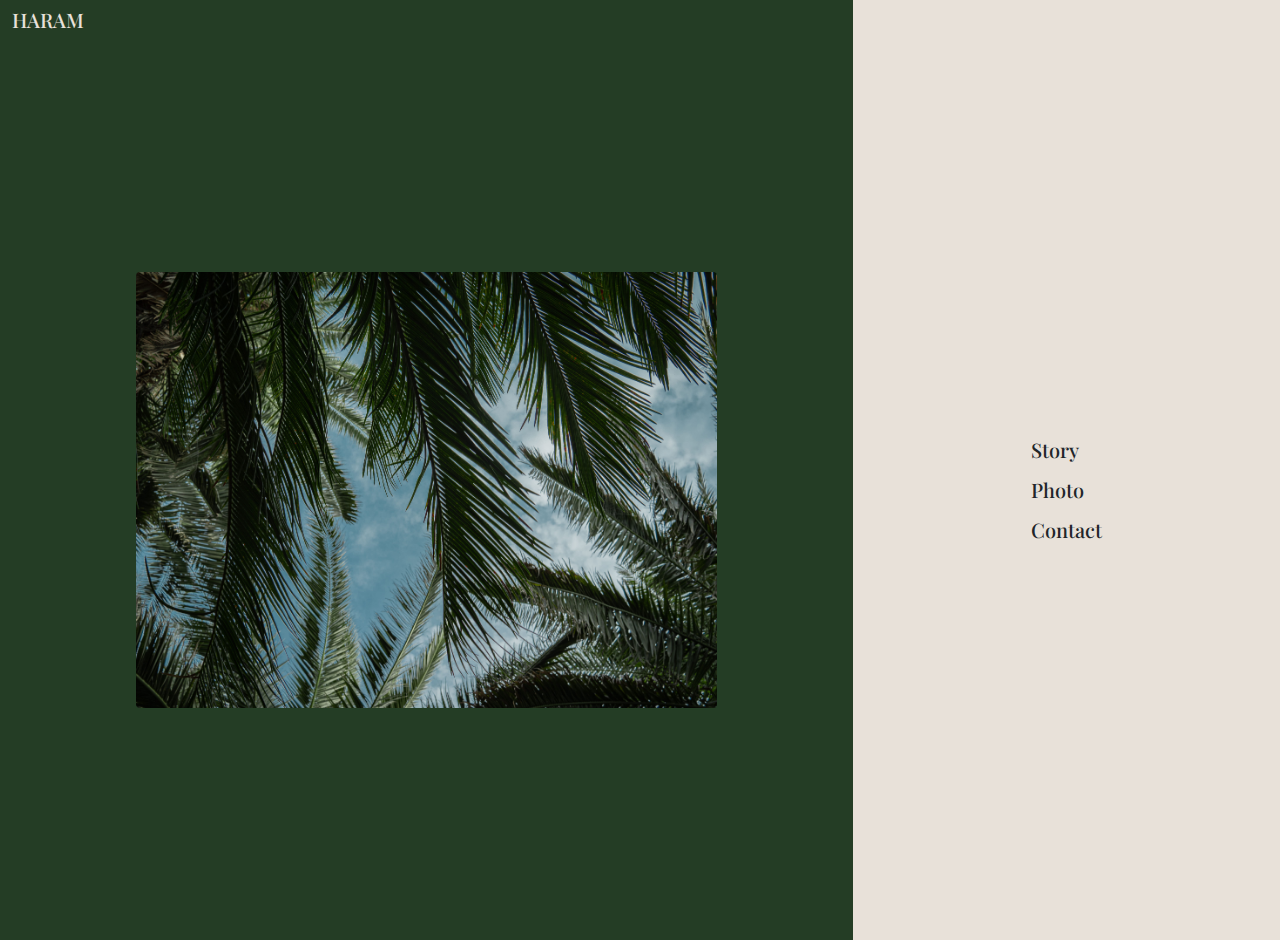
<file: index.html>
<!doctype html>
<html lang="en">
  <head>
    <!-- Required meta tags -->
    <meta charset="utf-8">
    <meta name="viewport" content="width=device-width, initial-scale=1">

    <!-- Bootstrap CSS -->
    <link href="css/bootstrap.min.css" rel="stylesheet">
    <link href="css/index.css" rel="stylesheet">
    <link href="css/common.css" rel="stylesheet">

    <title>HARAM</title>
  </head>
  <body>

    <div class="container-fluid">
      <div class="row sticky-top">
        <div class="col-8 pt-2" style="background-color: #243D25;">
            <a href="/"><p class="h5" style="color: #E8E1D9;">HARAM</p></a>
        </div>
        <div class="col-4 pt-2" style="background-color: #E8E1D9;">
      </div>
    </div>
        <div class="row vh-100">
          
            <div class="col-8 d-flex justify-content-center align-items-center" style="background-color: #243D25;">
                <img style="max-width: 70%; height: auto;" src="images/main.jpeg" class="rounded mx-auto d-block" alt="...">
            </div>
            <div class="col-4 d-flex justify-content-center align-items-center" style="background-color: #E8E1D9;">
                <ul class="list-group list-group-flush h5">
                    <a href="story.html" style="text-decoration: none;"><li class="list-group-item">Story</li></a>
                    <a href="photo.html" style="text-decoration: none;"><li class="list-group-item">Photo</li></a>
                    <a href="contact.html" style="text-decoration: none;"><li class="list-group-item">Contact</li></a>
                  </ul>
            </div>
        </div>
    </div>

    <script src="js/bootstrap.min.js"></script>

  </body>
</html>
</file>
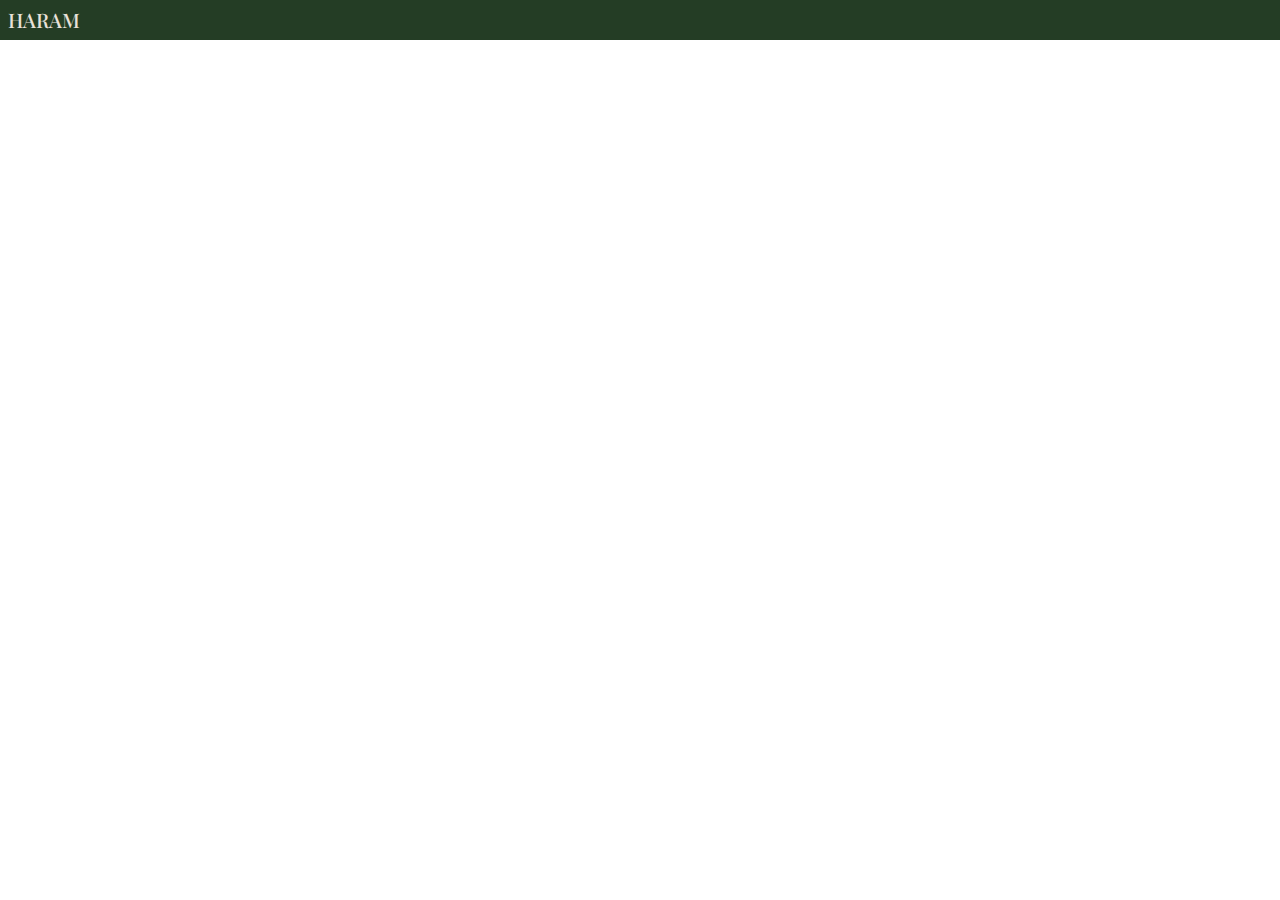
<file: story.html>
<!doctype html>
<html lang="en">
  <head>
    <!-- Required meta tags -->
    <meta charset="utf-8">
    <meta name="viewport" content="width=device-width, initial-scale=1">

    <!-- Bootstrap CSS -->
    <link href="css/bootstrap.min.css" rel="stylesheet">
    <link href="css/hover.action.css" rel="stylesheet">
    <link href="css/common.css" rel="stylesheet">

    <title>HARAM</title>
  </head>
  <body>

    <div class="sticky-top">
      <a href="index.html"><p class="h5 p-2" style="color: #E8E1D9; background-color: #243D25; margin-bottom: 0px;">HARAM</p></a>
      </div>
    <div class="container-fluid">
      
    </div>

    <script src="js/bootstrap.min.js"></script>

  </body>
</html>
</file>
<file: css/index.css>
@import url('https://fonts.googleapis.com/css2?family=Playfair+Display&display=swap');

.list-group-item {
  background: linear-gradient(to left, #E8E1D9 50%, #fff 50%);
  background-size: 200% 100%;
  background-position: bottom right;
  transition: all .2s ease-out;
  border: none;
}

.list-group-item:hover {
  background-position: bottom left;
  color: black;
}

body{
    font-family: 'Playfair Display', serif;
}
</file>
<file: css/common.css>
a:link { text-decoration: none; }

a:visited { text-decoration: none; }

a:hover { text-decoration: none; }

a:active { text-decoration: none; }
</file>
<file: css/hover.action.css>
@import url('https://fonts.googleapis.com/css2?family=Playfair+Display&display=swap');

.list-group-item {
  background: linear-gradient(to left, #E8E1D9 50%, #fff 50%);
  background-size: 200% 100%;
  background-position: bottom right;
  transition: all .2s ease-out;
  border: none;
}

.list-group-item:hover {
  background-position: bottom left;
  color: black;
}

body{
    font-family: 'Playfair Display', serif;
}
</file>
